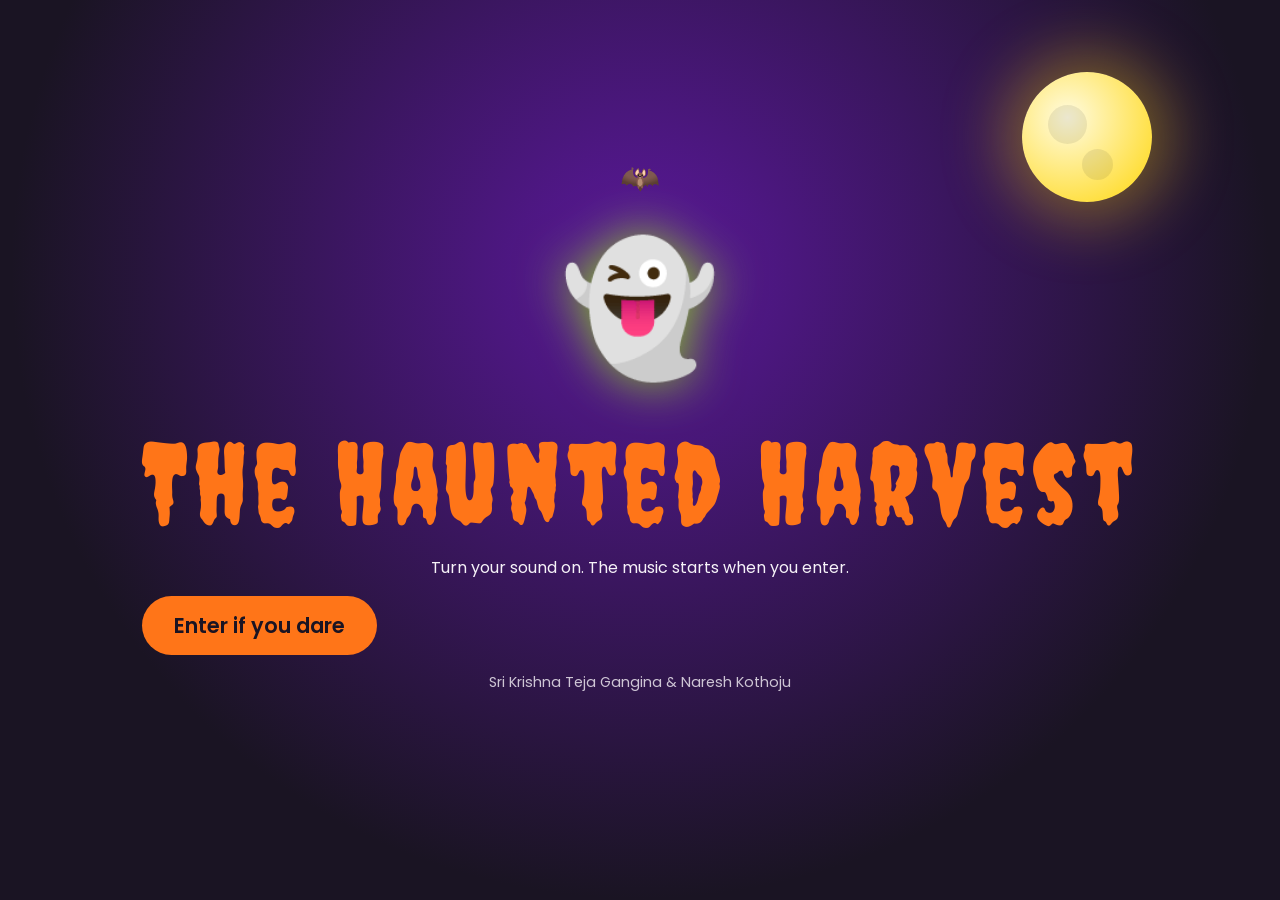
<file: index.html>
<!DOCTYPE html>
<html lang="en">
<head>
  <meta charset="utf-8">
  <meta name="viewport" content="width=device-width, initial-scale=1">
  <title>The Haunted Harvest | Sri Krishna Teja Gangina &amp; Naresh Kothoju</title>
  <meta name="author" content="Sri Krishna Teja Gangina, Naresh Kothoju">
  <link rel="preconnect" href="https://fonts.googleapis.com">
  <link rel="preconnect" href="https://fonts.gstatic.com" crossorigin>
  <link href="https://fonts.googleapis.com/css2?family=Creepster&family=Poppins:wght@400;600&display=swap" rel="stylesheet">
  <link rel="stylesheet" href="haunted-harvest.css">
</head>
<body class="gate-page">
  <main class="gate">
    <div class="moon" aria-hidden="true"></div>
    <div class="flyer bat b1" aria-hidden="true">🦇</div>
    <div class="flyer bat b2" aria-hidden="true">🦇</div>
    <div class="gate-ghost" aria-hidden="true">👻</div>
    <h1>The Haunted Harvest</h1>
    <p>Turn your sound on. The music starts when you enter.</p>
    <a class="btn enter" href="town.html">Enter if you dare</a>
    <p class="team">Sri Krishna Teja Gangina &amp; Naresh Kothoju</p>
  </main>
</body>
</html>
</file>
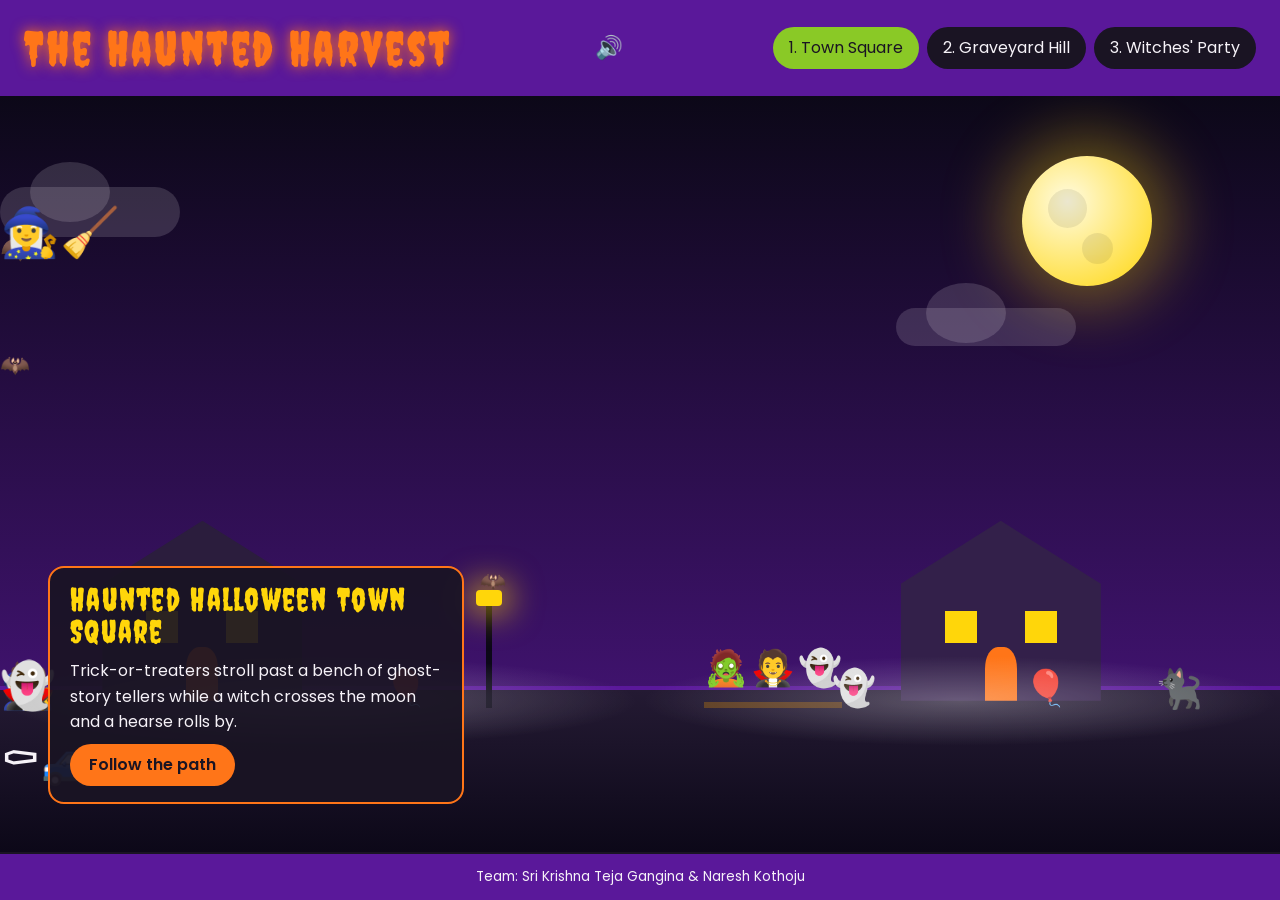
<file: town.html>
<!DOCTYPE html>
<html lang="en">
<head>
  <meta charset="utf-8">
  <meta name="viewport" content="width=device-width, initial-scale=1">
  <title>The Haunted Harvest | Sri Krishna Teja Gangina &amp; Naresh Kothoju</title>
  <meta name="author" content="Sri Krishna Teja Gangina, Naresh Kothoju">
  <link rel="preconnect" href="https://fonts.googleapis.com">
  <link rel="preconnect" href="https://fonts.gstatic.com" crossorigin>
  <link href="https://fonts.googleapis.com/css2?family=Creepster&family=Poppins:wght@400;600&display=swap" rel="stylesheet">
  <link rel="stylesheet" href="haunted-harvest.css">
</head>
<body>
  <a class="skip" href="#main">Skip to scenes</a>

  <div class="popups" aria-hidden="true">
    <span class="pop p-a">👻<b>Boo!</b></span><span class="pop p-b">💀</span><span class="pop p-c">👻</span>
    <span class="pop p-d">🧟<b>Behind you…</b></span><span class="pop p-e">👻</span><span class="pop p-f">🎃</span>
  </div>

  <header class="top">
    <h1>The Haunted Harvest</h1>
    <aside class="sound">
      <label for="amb" title="Sound: hover or tab here for volume / pause">🔊</label>
      <audio id="amb" controls loop autoplay preload="auto" aria-label="Background music">
        <source src="assets/dark-ritual.mp3" type="audio/mpeg">
        <source src="assets/creepy-ambience.wav" type="audio/wav">
      </audio>
    </aside>
    <nav aria-label="Chapters">
      <ul>
        <li><a href="#village">1. Town Square</a></li>
        <li><a href="#graveyard">2. Graveyard Hill</a></li>
        <li><a href="#party">3. Witches' Party</a></li>
      </ul>
    </nav>
  </header>

  <main id="main" class="scenes">

    <!-- CHAPTER 1 -->
    <section class="scene" id="village" aria-labelledby="t1">
      <div class="trail" aria-hidden="true"><i></i><i></i><i></i><i></i><i></i><i></i><i></i><i></i><i></i><i></i><i></i><i></i><i></i><i></i><i></i><i></i><i></i><i></i><i></i><i></i><i></i><i></i><i></i><i></i><i></i><i></i><i></i><i></i><i></i><i></i><i></i><i></i><i></i><i></i><i></i><i></i><i></i><i></i><i></i><i></i><i></i><i></i><i></i><i></i><i></i><i></i><i></i><i></i><i></i><i></i><i></i><i></i><i></i><i></i><i></i><i></i><i></i><i></i><i></i><i></i></div>
      <div class="sky"><div class="moon"></div><div class="cloud c1"></div><div class="cloud c2"></div><div class="lightning"></div></div>
      <div class="flyer bat b1" aria-hidden="true">🦇</div>
      <div class="flyer bat b2" aria-hidden="true">🦇</div>
      <div class="house"><span class="window w1"></span><span class="window w2"></span><span class="door"></span></div>
      <div class="house h2"><span class="window w1"></span><span class="window w2"></span><span class="door"></span></div>
      <div class="ground"></div>
      <div class="walker kid k1" aria-hidden="true">🧙</div>
      <div class="walker kid k2" aria-hidden="true">🧛</div>
      <div class="walker kid k3" aria-hidden="true">👻</div>
      <div class="cat" aria-hidden="true">🐈‍⬛</div>
      <div class="vehicle hearse" aria-hidden="true">⚰️🚙</div>
      <div class="lamp" aria-hidden="true"><b>🦇</b></div>
      <div class="bench" aria-hidden="true"><span>🧟</span><span>🧛</span><span>👻</span></div>
      <div class="balloon bl1" aria-hidden="true">🎈</div>
      <div class="balloon bl2" aria-hidden="true">👻</div>
      <div class="balloon bl3" aria-hidden="true">🎈</div>
      <div class="flyer witch" aria-hidden="true">🧙‍♀️🧹</div>
      <div class="confetti" aria-hidden="true"><i>🍬</i><i>🍁</i><i>🍫</i><i>🍬</i><i>🍁</i><i>🍬</i></div>
      <div class="fog"></div>
      <article class="card">
        <h2 id="t1">Haunted Halloween Town Square</h2>
        <p>Trick-or-treaters stroll past a bench of ghost-story tellers while a witch crosses the moon and a hearse rolls by.</p>
        <a class="btn" href="#graveyard">Follow the path</a>
      </article>
    </section>

    <!-- CHAPTER 2 -->
    <section class="scene" id="graveyard" aria-labelledby="t2">
      <div class="trail" aria-hidden="true"><i></i><i></i><i></i><i></i><i></i><i></i><i></i><i></i><i></i><i></i><i></i><i></i><i></i><i></i><i></i><i></i><i></i><i></i><i></i><i></i><i></i><i></i><i></i><i></i><i></i><i></i><i></i><i></i><i></i><i></i><i></i><i></i><i></i><i></i><i></i><i></i><i></i><i></i><i></i><i></i><i></i><i></i><i></i><i></i><i></i><i></i><i></i><i></i><i></i><i></i><i></i><i></i><i></i><i></i><i></i><i></i><i></i><i></i><i></i><i></i></div>
      <div class="sky"><div class="moon big"></div><div class="cloud c1"></div><div class="lightning"></div></div>
      <div class="flyer bat b1" aria-hidden="true">🦇</div>
      <div class="flyer crow" aria-hidden="true">🐦‍⬛</div>
      <div class="ground"></div>
      <div class="stone s1" tabindex="0"><img src="assets/images/tombstone-rip.png" alt="Cracked RIP tombstone with gargoyles and skulls"><span>Boo!</span><em>👻</em></div>
      <div class="stone s2" tabindex="0"><img src="assets/images/tombstone-skeleton.png" alt="Tombstone with a glowing skeleton: the dead are never truly gone"><span>Boo!</span><em>👻</em></div>
      <div class="stone s3" tabindex="0"><img src="assets/images/tombstone-rip.png" alt="Cracked RIP tombstone with gargoyles and skulls"><span>Boo!</span><em>👻</em></div>
      <div class="ghost g1" aria-hidden="true">👻</div>
      <div class="ghost g2" aria-hidden="true">👻</div>
      <div class="owl" aria-hidden="true">🦉</div>
      <div class="vampire" aria-hidden="true">🧛</div>
      <div class="orb o1" aria-hidden="true"></div>
      <div class="orb o2" aria-hidden="true"></div>
      <div class="orb o3" aria-hidden="true"></div>
      <div class="tree" aria-hidden="true">🌳</div>
      <div class="couple" aria-hidden="true">🚶‍♂️🚶‍♀️🐈‍⬛</div>
      <div class="cyclist" aria-hidden="true">🚴</div>
      <div class="web" aria-hidden="true"></div>
      <div class="spider" aria-hidden="true">🕷️</div>
      <div class="eyes e1" aria-hidden="true"><i></i><i></i></div>
      <div class="eyes e2" aria-hidden="true"><i></i><i></i></div>
      <div class="eyes e3" aria-hidden="true"><i></i><i></i></div>
      <div class="hand hd1" aria-hidden="true">🖐️</div>
      <div class="hand hd2" aria-hidden="true">🖐️</div>
      <div class="hand hd3" aria-hidden="true">🖐️</div>
      <div class="rise r1" aria-hidden="true">👻</div>
      <div class="rise r2" aria-hidden="true">👻</div>
      <div class="jump" style="--d:14s" aria-hidden="true">👻</div>
      <div class="fog"></div>
      <article class="card">
        <h2 id="t2">Graveyard Hill</h2>
        <p>A vampire strolls between the stones while ghosts drift by. Hover a gravestone to read it.</p>
        <a class="btn" href="#party">Join the partyyy</a>
      </article>
    </section>

    <!-- CHAPTER 3 -->
    <section class="scene" id="party" aria-labelledby="t3">
      <div class="trail" aria-hidden="true"><i></i><i></i><i></i><i></i><i></i><i></i><i></i><i></i><i></i><i></i><i></i><i></i><i></i><i></i><i></i><i></i><i></i><i></i><i></i><i></i><i></i><i></i><i></i><i></i><i></i><i></i><i></i><i></i><i></i><i></i><i></i><i></i><i></i><i></i><i></i><i></i><i></i><i></i><i></i><i></i><i></i><i></i><i></i><i></i><i></i><i></i><i></i><i></i><i></i><i></i><i></i><i></i><i></i><i></i><i></i><i></i><i></i><i></i><i></i><i></i></div>
      <div class="sky"><div class="moon"></div><div class="lightning"></div><div class="cloud c2"></div></div>
      <div class="flyer witch" aria-hidden="true">🧙‍♀️🧹</div>
      <div class="flyer witch w2" aria-hidden="true">🧙🧹</div>
      <div class="ground party-floor"></div>
      <div class="pumpkin p1" aria-hidden="true">🎃</div>
      <div class="pumpkin p2" aria-hidden="true">🎃</div>
      <div class="pumpkin p3" aria-hidden="true">🎃</div>
      <div class="candle" aria-hidden="true"><i></i></div>
      <div class="candle c2" aria-hidden="true"><i></i></div>
      <div class="storyteller" aria-hidden="true">🧟</div>
      <div class="wagon" aria-hidden="true">🚜🌾</div>
      <div class="corn" aria-hidden="true"></div>
      <div class="cauldron" aria-hidden="true"><u></u><u></u><u></u><u></u><b></b></div>
      <div class="skull sk1" aria-hidden="true">💀</div>
      <div class="skull sk2" aria-hidden="true">💀</div>
      <div class="sparkle" aria-hidden="true">✨</div>
      <div class="jump" style="--d:23s" aria-hidden="true">👻</div>
      <div class="fog"></div>
      <article class="card">
        <h2 id="t3">Witches' Party</h2>
        <p>Witches circle overhead, candles flicker, and a zombie tells the oldest ghost story of the harvest.</p>
        <label class="toggle"><input type="checkbox"> Turn on the lights</label>
        <a class="btn" href="#village">Back to the lane</a>
      </article>
    </section>

  </main>

  <footer><p>Team: Sri Krishna Teja Gangina &amp; Naresh Kothoju</p></footer>
</body>
</html>
</file>
<file: haunted-harvest.css>
/* ===== The Haunted Harvest — haunted-harvest.css ===== */

/* 1. Palette & tokenssss */
:root {
  --pumpkin: #ff7518;
  --candy-purple: #5a189a;
  --spider-black: #1a1423;
  --slime-green: #8ac926;
  --ghost-white: #f6f2f8;
  --candle-glow: #ffd60a;
  --gap: clamp(.75rem, 3vw, 1.5rem);
  --display: "Creepster", "Chiller", fantasy;
  --body: "Poppins", "Segoe UI", system-ui, sans-serif;
}

/* 2. Base */
* { box-sizing: border-box; margin: 0; }
html, body { height: 100%; }
body {
  background: var(--spider-black); color: var(--ghost-white);
  font-family: var(--body); line-height: 1.6;
  display: grid; grid-template-rows: auto 1fr auto; min-height: 100vh;
}
:focus-visible { outline: 3px solid var(--candle-glow); outline-offset: 3px; }
.skip { position: absolute; left: -999px; }
.skip:focus { left: 1rem; top: 1rem; background: var(--candle-glow); color: var(--spider-black); padding: .5rem 1rem; z-index: 99; }

/* 3. Header / chapter nav (Flexbox) */
.top { display: flex; flex-wrap: wrap; align-items: center; justify-content: space-between; gap: var(--gap); padding: var(--gap); background: var(--candy-purple); }
.top h1 { font: 2.2rem/1 var(--display); color: var(--pumpkin); letter-spacing: .05em; text-shadow: 0 0 14px var(--pumpkin); animation: flicker 2.5s ease-in-out infinite; }
.top ul { display: flex; flex-wrap: wrap; gap: .5rem; list-style: none; padding: 0; }
.top a { display: block; padding: .5rem 1rem; border-radius: 2rem; color: var(--ghost-white); background: var(--spider-black); text-decoration: none; transition: transform .2s, background .2s, color .2s; }
.top a:hover, .top a:focus-visible { background: var(--pumpkin); color: var(--spider-black); transform: translateY(-3px) rotate(-2deg); }
/* highlight the active chapter link */
body:has(#village:target) a[href="#village"],
body:has(#graveyard:target) a[href="#graveyard"],
body:has(#party:target) a[href="#party"],
body:not(:has(.scene:target)) a[href="#village"] { background: var(--slime-green); color: var(--spider-black); }

/* 4. CSS-only scene switching */
.scenes { position: relative; }
.scene { display: none; position: relative; overflow: hidden; height: calc(100vh - 9rem); min-height: 480px; background: linear-gradient(#0c0818, var(--candy-purple) 120%); }
.scenes:not(:has(.scene:target)) .scene:first-child { display: block; }
.scene:target { display: block; animation: fadein .8s ease both; }
@keyframes fadein { from { opacity: 0; filter: blur(6px); } to { opacity: 1; } }

/* 5. Story card (Grid-friendly, sits bottom-left, stacks on mobile) */
.card { position: absolute; z-index: 20; left: var(--gap); bottom: var(--gap); max-width: min(26rem, calc(100% - 2 * var(--gap))); padding: 1rem 1.25rem; display: grid; gap: .6rem; background: rgb(26 20 35 / .92); border: 2px solid var(--pumpkin); border-radius: 1rem; }
.card h2 { font: 2rem/1 var(--display); color: var(--candle-glow); letter-spacing: .04em; }
.btn { justify-self: start; padding: .5rem 1.2rem; border-radius: 2rem; background: var(--pumpkin); color: var(--spider-black); font-weight: 600; text-decoration: none; transition: transform .2s, box-shadow .2s; }
.btn:hover, .btn:focus-visible { transform: scale(1.08) rotate(-2deg); box-shadow: 0 0 18px var(--pumpkin); }
.btn:active { transform: scale(.96); }

/* 6. Sky: moon, clouds, lightning */
.sky { position: absolute; inset: 0; }
.moon { position: absolute; top: 8%; right: 10%; width: clamp(70px, 14vw, 130px); aspect-ratio: 1; border-radius: 50%; background: radial-gradient(circle at 35% 35%, #fffbe0, var(--candle-glow)); box-shadow: 0 0 60px 20px rgb(255 214 10 / .35); animation: glow 6s ease-in-out infinite; }
.moon::after { content: ""; position: absolute; inset: 25% 50% 45% 20%; border-radius: 50%; background: rgb(0 0 0 / .08); box-shadow: 30px 40px 0 -4px rgb(0 0 0 / .08); }
.moon.big { width: clamp(110px, 22vw, 220px); }
.cloud { position: absolute; width: 180px; height: 50px; border-radius: 50px; background: rgb(246 242 248 / .15); animation: cloud 40s linear infinite; }
.cloud::before { content: ""; position: absolute; left: 30px; top: -25px; width: 80px; height: 60px; border-radius: 50%; background: inherit; }
.c1 { top: 12%; } .c2 { top: 28%; animation-duration: 65s; animation-delay: -20s; }
.lightning { position: absolute; inset: 0; background: var(--ghost-white); opacity: 0; animation: bolt 11s infinite; pointer-events: none; }
@keyframes cloud { from { transform: translateX(-220px); } to { transform: translateX(110vw); } }
@keyframes glow { 50% { box-shadow: 0 0 90px 35px rgb(255 214 10 / .45); } }
@keyframes bolt { 0%, 92%, 95%, 100% { opacity: 0; } 93%, 96% { opacity: .45; } }

/* 7. Ground, fog */
.ground { position: absolute; left: 0; right: 0; bottom: 0; height: 22%; background: linear-gradient(#241a33, #0c0818); border-top: 4px solid var(--candy-purple); }
.party-floor { background: linear-gradient(#3b1f12, #1a0f0a); border-top-color: var(--pumpkin); }
.fog { position: absolute; left: 0; bottom: 14%; width: 200%; height: 90px; z-index: 10; pointer-events: none; background: radial-gradient(ellipse at center, rgb(246 242 248 / .28), transparent 70%) 0 0 / 25% 100% repeat-x; animation: drift 30s linear infinite; }
@keyframes drift { from { transform: translateX(-50%); } to { transform: translateX(0); } }

/* 8. Emoji actors (aria-hidden decorations) */
.walker, .cat, .vehicle, .flyer, .ghost, .owl, .vampire, .spider, .pumpkin, .storyteller, .wagon { position: absolute; line-height: 1; user-select: none; }
.flyer { font-size: 2rem; }
.bat { animation: fly 14s linear infinite, flap .25s ease-in-out infinite alternate; }
.b1 { top: 18%; } .b2 { top: 34%; animation-delay: -6s; font-size: 1.5rem; }
@keyframes fly { from { left: -10%; } to { left: 110%; } }
@keyframes flap { from { scale: 1 1; } to { scale: 1 .55; } }
.crow { top: 30%; animation: fly 20s linear infinite reverse, bob 1s ease-in-out infinite; }
.witch { top: 15%; font-size: 3rem; animation: fly 16s linear infinite, bob 2s ease-in-out infinite; }
.w2 { top: 35%; animation-duration: 22s; animation-delay: -9s; }
@keyframes bob { 50% { translate: 0 -14px; rotate: -6deg; } }

/* Chapter 1 */
.house { position: absolute; bottom: 20%; left: 8%; width: clamp(110px, 20vw, 200px); height: clamp(110px, 20vw, 180px); background: #2b1d3d; clip-path: polygon(0 35%, 50% 0, 100% 35%, 100% 100%, 0 100%); }
.h2 { left: auto; right: 14%; background: #33204a; }
.window { position: absolute; top: 50%; width: 16%; height: 18%; background: var(--candle-glow); animation: flicker 3s ease-in-out infinite; }
.w1 { left: 22%; } .w2 { right: 22%; animation-delay: -1.3s; }
.door { position: absolute; left: 42%; bottom: 0; width: 16%; height: 30%; background: var(--pumpkin); border-radius: 40% 40% 0 0; }
.walker { font-size: 2.8rem; bottom: 19%; animation: stroll 18s linear infinite, step .5s ease-in-out infinite; }
.k2 { animation-delay: -4s, 0s; } .k3 { animation-delay: -8s, 0s; }
@keyframes stroll { from { left: -12%; } to { left: 105%; } }
@keyframes step { 50% { translate: 0 -8px; rotate: 6deg; } }
.cat { bottom: 19%; right: 6%; font-size: 2.4rem; transform-origin: bottom; animation: sway 3s ease-in-out infinite; }
@keyframes sway { 50% { rotate: 8deg; } }
.hearse { bottom: 9%; font-size: 3rem; animation: drive 12s linear infinite; }
@keyframes drive { from { right: -20%; } to { right: 110%; } }

/* Chapter 2 */
.stone { position: absolute; bottom: 18%; width: 70px; height: 90px; background: #6b6478; border-radius: 35px 35px 0 0; display: grid; place-items: center; transition: transform .3s, background .3s; }
.stone span { font: 1.2rem var(--display); color: #2a2433; opacity: 0; transition: opacity .3s; }
.stone:hover { background: var(--slime-green); transform: rotate(-4deg) scale(1.1); }
.stone:hover span { opacity: 1; }
.s1 { left: 12%; } .s2 { left: 45%; height: 110px; } .s3 { right: 10%; }
.ghost { font-size: 3rem; opacity: .85; animation: float 7s ease-in-out infinite; }
.g1 { left: 25%; top: 40%; } .g2 { right: 25%; top: 30%; animation-delay: -3s; font-size: 2.2rem; }
@keyframes float { 50% { translate: 40px -30px; opacity: .45; } }
.owl { font-size: 2.4rem; top: 12%; left: 6%; animation: sway 2.5s ease-in-out infinite; transform-origin: bottom; }
.vampire { bottom: 19%; font-size: 3rem; animation: stroll 24s linear infinite, step .7s ease-in-out infinite; }
.web { position: absolute; top: 0; right: 0; width: 160px; height: 160px; background: repeating-conic-gradient(from 0deg at 100% 0, transparent 0 14deg, rgb(246 242 248 / .35) 14deg 15deg); border-radius: 0 0 0 100%; }
.spider { top: 0; right: 70px; font-size: 1.6rem; animation: dangle 4s ease-in-out infinite; }
.spider::before { content: ""; position: absolute; left: 50%; bottom: 100%; width: 1px; height: 80px; background: var(--ghost-white); }
@keyframes dangle { 50% { translate: 0 70px; } }

/* Chapter 3 */
.pumpkin { bottom: 20%; font-size: 3rem; animation: flicker 2.5s ease-in-out infinite; transition: scale .3s; }
.pumpkin:hover { scale: 1.3; }
.p1 { left: 20%; } .p2 { left: 55%; font-size: 4rem; animation-delay: -1s; } .p3 { right: 8%; animation-delay: -2s; }
.candle { position: absolute; bottom: 20%; left: 38%; width: 14px; height: 50px; background: var(--ghost-white); border-radius: 3px; }
.c2 { left: 70%; height: 38px; }
.candle i { position: absolute; left: 1px; top: -20px; width: 12px; height: 20px; border-radius: 50% 50% 50% 50% / 70% 70% 30% 30%; background: var(--candle-glow); box-shadow: 0 0 25px 8px var(--pumpkin); animation: flicker .5s ease-in-out infinite alternate; }
.storyteller { bottom: 19%; left: 45%; font-size: 3.2rem; animation: sway 1.6s ease-in-out infinite; }
.wagon { bottom: 8%; font-size: 3rem; animation: drive 18s linear infinite; }
.corn { position: absolute; right: 3%; top: 12%; width: 50px; height: 70px; background: linear-gradient(var(--ghost-white) 0 25%, var(--pumpkin) 25% 60%, var(--candle-glow) 60%); clip-path: polygon(0 0, 100% 0, 60% 100%, 40% 100%); animation: bob 4s ease-in-out infinite; }

/* :checked — lights on */
.toggle { display: flex; gap: .5rem; align-items: center; cursor: pointer; }
.toggle input { accent-color: var(--slime-green); width: 1.2rem; height: 1.2rem; }
#party:has(.toggle input:checked) { background: linear-gradient(#4a2a70, #b5541a); }
#party:has(.toggle input:checked) .fog { opacity: .2; }

/* 9. Shared flicker */
@keyframes flicker {
  0%, 100% { opacity: 1; filter: drop-shadow(0 0 12px var(--pumpkin)); }
  50% { opacity: .75; }
}

footer { padding: .75rem var(--gap); text-align: center; font-size: .85rem; background: var(--candy-purple); }

/* 10. Larger screens (mobile-first base above) */
@media (min-width: 48em) {
  .top h1 { font-size: 3rem; }
  .card { left: 3rem; bottom: 3rem; }
}

/* 11. Reduced motion */
@media (prefers-reduced-motion: reduce) {
  * { animation-duration: .01ms !important; animation-iteration-count: 1 !important; transition-duration: .01ms !important; }
}

/* ===== 12. Town Square additions (Option 1) ===== */
.lamp { position: absolute; bottom: 19%; left: 38%; width: 6px; height: 110px; background: #0c0818; }
.lamp::before { content: ""; position: absolute; top: -8px; left: -10px; width: 26px; height: 16px; background: var(--candle-glow); border-radius: 4px; box-shadow: 0 0 30px 10px rgb(255 214 10 / .5); animation: flicker 1.2s ease-in-out infinite alternate; }
.lamp b { position: absolute; top: -34px; left: -6px; font-size: 1.3rem; transform-origin: top; animation: hang 5s ease-in-out infinite; }
@keyframes hang { 50% { rotate: 180deg; translate: 0 6px; } }
.bench { position: absolute; bottom: 19%; left: 55%; display: flex; gap: .2rem; font-size: 2.2rem; padding-bottom: 6px; border-bottom: 6px solid #5b3a1e; }
.bench span { animation: sway 2.2s ease-in-out infinite; transform-origin: bottom; }
.bench span:nth-child(2) { animation-delay: -.7s; } .bench span:nth-child(3) { animation-delay: -1.4s; }
.balloon { position: absolute; bottom: 18%; font-size: 2.2rem; animation: rise 12s linear infinite; }
.bl1 { left: 30%; } .bl2 { left: 65%; animation-delay: -5s; } .bl3 { left: 80%; animation-delay: -9s; }
@keyframes rise { from { translate: 0 0; opacity: 1; } to { translate: 30px -80vh; opacity: 0; } }
.confetti i { position: absolute; top: -10%; font-style: normal; font-size: 1.4rem; animation: fall 9s linear infinite; }
.confetti i:nth-child(1) { left: 10%; } .confetti i:nth-child(2) { left: 28%; animation-delay: -3s; }
.confetti i:nth-child(3) { left: 46%; animation-delay: -6s; } .confetti i:nth-child(4) { left: 64%; animation-delay: -2s; }
.confetti i:nth-child(5) { left: 80%; animation-delay: -5s; } .confetti i:nth-child(6) { left: 92%; animation-delay: -8s; }
.confetti { position: absolute; inset: 0; pointer-events: none; z-index: 12; }
@keyframes fall { to { translate: 40px 110vh; rotate: 360deg; } }

/* ===== 13. Graveyard Stroll additions (Option 2) ===== */
.orb { position: absolute; width: 14px; height: 14px; border-radius: 50%; background: var(--slime-green); box-shadow: 0 0 18px 6px var(--slime-green); animation: blink 3s ease-in-out infinite, float 8s ease-in-out infinite; }
.o1 { left: 15%; top: 55%; } .o2 { left: 60%; top: 48%; animation-delay: -1s; } .o3 { left: 82%; top: 58%; animation-delay: -2s; }
@keyframes blink { 50% { opacity: .15; } }
.tree { position: absolute; bottom: 19%; left: 3%; font-size: 5rem; filter: grayscale(1) brightness(.4); transform-origin: bottom; animation: sway 6s ease-in-out infinite; }
.couple { position: absolute; bottom: 19%; font-size: 2.4rem; white-space: nowrap; animation: stroll 30s linear infinite, step .8s ease-in-out infinite; }
.cyclist { position: absolute; bottom: 21%; font-size: 1.4rem; opacity: .6; filter: grayscale(1); animation: drive 22s linear infinite; }
.stone { position: absolute; }
.stone em { position: absolute; top: -2.4rem; font-style: normal; font-size: 2rem; opacity: 0; translate: 0 20px; transition: opacity .4s, translate .4s; }
.stone:hover em, .stone:focus-within em { opacity: 1; translate: 0 0; }

/* ===== 14. Layering (sky < ground < pointer trail < actors < fog < card) ===== */
.scene > * { z-index: 3; }
.scene > .sky { z-index: 0; }
.scene > .ground { z-index: 1; }
.scene > .trail { z-index: 2; }
.scene > .fog { z-index: 10; }
.scene > .confetti { z-index: 12; }
.scene > .card { z-index: 20; }

/* ===== 15. Creepy pointer: ghost cursor + fading haunt trail ===== */
body { cursor: url("data:image/svg+xml;utf8,<svg xmlns='http://www.w3.org/2000/svg' width='32' height='32'><text y='26' font-size='26'>👻</text></svg>") 16 16, auto; }
a, label, audio { cursor: pointer; }
.trail { position: absolute; inset: 0; display: grid; grid-template-columns: repeat(10, 1fr); grid-template-rows: repeat(6, 1fr); }
.trail i { display: grid; place-items: center; border-radius: 50%;
  background: radial-gradient(circle, rgb(138 201 38 / 0), transparent 70%);
  transition: background 2.2s ease-out; }
.trail i::after { content: "👻"; font-size: clamp(1.2rem, 3vw, 2rem); opacity: 0; scale: .3;
  transition: opacity 2.2s ease-out, scale 2.2s ease-out, translate 2.2s ease-out, rotate 2.2s ease-out; }
.trail i:nth-child(5n+2)::after { content: "🦇"; }
.trail i:nth-child(5n+3)::after { content: "🕷️"; }
.trail i:nth-child(5n+4)::after { content: "💀"; }
.trail i:nth-child(5n)::after   { content: "🎃"; }
.trail i:hover { background: radial-gradient(circle, rgb(138 201 38 / .4), transparent 70%); transition-duration: 0s; }
.trail i:hover::after { opacity: 1; scale: 1.5; translate: 0 -12px; rotate: 18deg; transition-duration: 0s; animation: jitter .25s linear infinite; }
@keyframes jitter { 50% { translate: 3px -16px; rotate: -18deg; } }

/* ===== 16. Ghosts that pop up when the page opens ===== */
.popups { position: fixed; inset: 0; z-index: 60; pointer-events: none; overflow: hidden; }
.pop { position: absolute; display: grid; justify-items: center; font-size: clamp(3rem, 10vw, 7rem); opacity: 0;
  filter: drop-shadow(0 0 18px var(--slime-green)); animation: popup 4.5s ease-out both; }
.pop b { font: clamp(1.4rem, 4vw, 2.6rem) var(--display); color: var(--pumpkin); letter-spacing: .06em; }
.p-a { left: 8%;  top: 25%; animation-delay: .4s; }
.p-b { left: 70%; top: 60%; animation-delay: 1.2s; }
.p-c { left: 40%; top: 15%; animation-delay: 2s; }
.p-d { left: 55%; top: 40%; animation-delay: 2.8s; }
.p-e { left: 15%; top: 65%; animation-delay: 3.6s; }
.p-f { left: 82%; top: 20%; animation-delay: 4.4s; }
@keyframes popup {
  0%   { opacity: 0; scale: .1; translate: 0 40px; }
  10%  { opacity: 1; scale: 1.35; rotate: -8deg; }
  25%  { scale: 1; rotate: 6deg; }
  100% { opacity: 0; scale: 1.1; translate: 0 -90px; }
}

/* ===== 17. Sound player ===== */
.sound { display: flex; align-items: center; gap: .5rem; font-size: .85rem; }
.sound audio { height: 36px; max-width: 220px; }

/* ===== 18. Spooky effects: Graveyard Hill & Witches' Party ===== */
/* pulsing dark vignette over the whole scene */
#graveyard::after, #party::after { content: ""; position: absolute; inset: 0; z-index: 15; pointer-events: none;
  background: radial-gradient(ellipse at center, transparent 35%, rgb(0 0 0 / .75)); animation: dread 5s ease-in-out infinite; }
#party::after { animation-name: lightsflicker; animation-duration: 7s; }
@keyframes dread { 50% { opacity: .55; } }
@keyframes lightsflicker { 0%, 100% { opacity: 1; } 8% { opacity: .3; } 10% { opacity: 1; } 55% { opacity: .6; } 57% { opacity: .2; } 60% { opacity: 1; } }

/* jump scare: a huge ghost lunges at the screen every so often */
.jump { position: absolute; inset: 0; z-index: 18; display: grid; place-items: center; font-size: min(60vw, 60vh);
  pointer-events: none; opacity: 0; filter: drop-shadow(0 0 40px var(--slime-green)); animation: lunge 26s linear var(--d, 15s) infinite; }
@keyframes lunge { 0%, 94% { opacity: 0; scale: .05; } 95% { opacity: 1; scale: .6; } 97% { opacity: 1; scale: 1.2; rotate: 5deg; background: rgb(150 0 0 / .45); } 99%, 100% { opacity: 0; scale: 1.6; } }

/* Graveyard: blood moon, glowing eyes, zombie hands, rising spirits */
#graveyard .moon { animation: glow 6s ease-in-out infinite, bloodmoon 18s ease-in-out infinite; }
@keyframes bloodmoon { 0%, 35%, 100% { filter: none; } 55%, 80% { filter: sepia(1) saturate(6) hue-rotate(-30deg); } }
.eyes { position: absolute; bottom: 21%; display: flex; gap: 14px; animation: peek 7s infinite; }
.eyes i { width: 10px; height: 6px; border-radius: 50%; background: var(--candle-glow); box-shadow: 0 0 10px 3px var(--candle-glow); animation: blinkeyes 3.5s infinite; }
.e1 { left: 30%; } .e2 { left: 68%; animation-delay: -3s; } .e3 { left: 88%; animation-delay: -5s; }
@keyframes peek { 0%, 20%, 100% { opacity: 0; } 30%, 80% { opacity: 1; } }
@keyframes blinkeyes { 0%, 92%, 100% { scale: 1 1; } 95% { scale: 1 .1; } }
.hand { position: absolute; bottom: 14%; z-index: 4; font-size: 2.2rem; filter: hue-rotate(60deg) saturate(.6) brightness(.8); transform-origin: bottom; animation: grab 9s ease-in-out infinite; }
.hd1 { left: 20%; } .hd2 { left: 58%; animation-delay: -3s; } .hd3 { left: 92%; animation-delay: -6s; }
@keyframes grab { 0%, 55%, 100% { translate: 0 40px; opacity: 0; } 65% { translate: 0 0; opacity: 1; rotate: -10deg; } 72% { rotate: 12deg; } 80% { rotate: -6deg; } 90% { translate: 0 30px; opacity: 0; } }
.rise { position: absolute; bottom: 20%; font-size: 2.6rem; opacity: 0; animation: spirit 10s ease-in infinite; }
.r1 { left: 14%; } .r2 { left: 77%; animation-delay: -5s; }
@keyframes spirit { 0% { opacity: 0; translate: 0 0; } 20% { opacity: .9; } 100% { opacity: 0; translate: 30px -55vh; scale: 1.8; } }
.stone:hover, .stone:focus-within { box-shadow: 0 0 30px 6px var(--slime-green); animation: shake .3s linear infinite; }
@keyframes shake { 25% { translate: -2px 0; } 75% { translate: 2px 0; } }

/* Witches' Party: bubbling cauldron, floating skulls, spell sparkles, angry pumpkins */
.cauldron { position: absolute; bottom: 19%; left: 8%; width: 90px; height: 60px; z-index: 4; }
.cauldron b { position: absolute; inset: 14px 0 0; background: #0c0818; border-radius: 10px 10px 45px 45px; box-shadow: 0 -6px 0 -1px var(--slime-green), 0 0 30px 8px rgb(138 201 38 / .55); animation: flicker 1.4s ease-in-out infinite; }
.cauldron u { position: absolute; bottom: 40px; width: 12px; height: 12px; border-radius: 50%; background: var(--slime-green); opacity: 0; animation: bubble 2.4s ease-in infinite; }
.cauldron u:nth-child(1) { left: 20px; } .cauldron u:nth-child(2) { left: 40px; animation-delay: -.8s; }
.cauldron u:nth-child(3) { left: 60px; animation-delay: -1.6s; } .cauldron u:nth-child(4) { left: 30px; animation-delay: -1.2s; }
@keyframes bubble { 0% { translate: 0 0; opacity: .9; scale: .4; } 100% { translate: 10px -90px; opacity: 0; scale: 1.6; } }
.skull { position: absolute; font-size: 2rem; z-index: 4; filter: drop-shadow(0 0 10px var(--slime-green)); animation: float 6s ease-in-out infinite; }
.sk1 { left: 30%; top: 45%; } .sk2 { right: 30%; top: 55%; animation-delay: -3s; }
.sparkle { position: absolute; top: 20%; left: 0; font-size: 1.6rem; animation: fly 16s linear infinite, flicker .4s linear infinite; }
.pumpkin:hover { filter: hue-rotate(90deg) drop-shadow(0 0 20px var(--slime-green)); animation: shake .2s linear infinite; }

/* ===== 19. Photo tombstones (Graveyard Hill) — hover/focus shows "Boo!" + ghost ===== */
.stone { width: clamp(80px, 15vw, 170px); height: auto; background: none; border-radius: 0; display: block; bottom: 17%; }
.stone img { display: block; width: 100%; height: auto; transition: filter .3s; filter: drop-shadow(0 6px 10px rgb(0 0 0 / .6)); }
.stone span { position: absolute; left: 50%; top: 38%; translate: -50% 0; z-index: 2; padding: .1rem .6rem; border-radius: .4rem;
  font: clamp(1.4rem, 4vw, 2.6rem)/1 var(--display); letter-spacing: .05em; color: var(--pumpkin); background: rgb(26 20 35 / .85);
  text-shadow: 0 0 12px var(--pumpkin); opacity: 0; scale: .4; transition: opacity .3s, scale .3s; }
.stone em { top: -3.2rem; left: 50%; margin-left: -1rem; }
.stone:hover, .stone:focus-within, .stone:focus { background: none; transform: none; box-shadow: none; animation: shake .3s linear infinite; outline-offset: 6px; }
.stone:hover img, .stone:focus img { filter: drop-shadow(0 0 18px var(--slime-green)) brightness(1.15); }
.stone:hover span, .stone:focus span { opacity: 1; scale: 1; }
.s1 { left: 10%; } .s2 { left: 42%; width: clamp(90px, 17vw, 200px); } .s3 { right: 8%; left: auto; }

/* ===== 20. Splash gate (index.html) + quiet sound control (town.html) ===== */
.gate-page { display: block; }
.gate { position: relative; min-height: 100vh; overflow: hidden; display: grid; place-content: center; justify-items: center; gap: 1rem; padding: var(--gap); text-align: center;
  background: radial-gradient(circle at 50% 30%, var(--candy-purple), var(--spider-black) 70%); }
.gate h1 { font: clamp(3rem, 12vw, 7rem)/1 var(--display); color: var(--pumpkin); letter-spacing: .05em; animation: flicker 2.5s ease-in-out infinite; }
.gate-ghost { font-size: clamp(4rem, 14vw, 8rem); filter: drop-shadow(0 0 25px var(--slime-green)); animation: float 6s ease-in-out infinite; }
.enter { font-size: 1.3rem; padding: .8rem 2rem; animation: beat 1.6s ease-in-out infinite; }
@keyframes beat { 50% { scale: 1.1; box-shadow: 0 0 28px var(--pumpkin); } }
.team { font-size: .9rem; opacity: .8; }
.sound label { font-size: 1.4rem; }
.sound audio { width: 0; opacity: 0; transition: width .3s, opacity .3s; }
.sound:hover audio, .sound:focus-within audio { width: 230px; opacity: 1; }
</file>
